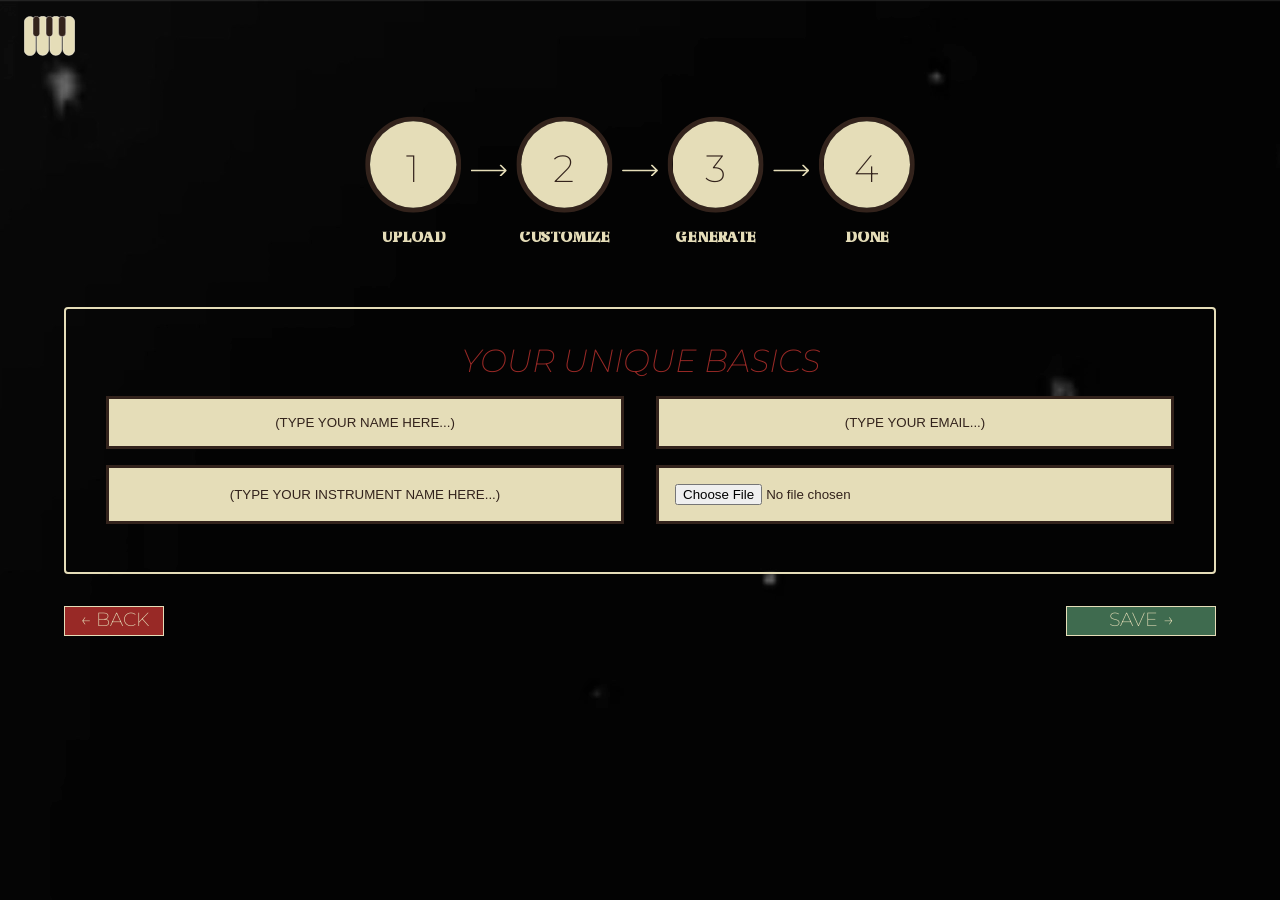
<file: generator-basics.html>
<!DOCTYPE html>
<html lang="en">

<head>
    <meta charset="UTF-8">
    <meta name="viewport" content="width=device-width, initial-scale=1.0">
    <meta name="robots" content="noindex">

    <link href="https://fonts.googleapis.com/css2?family=Montserrat:ital,wght@0,100..900;1,100..900&display=swap"
        rel="stylesheet">
    <link href="https://fonts.googleapis.com/css2?family=Katibeh&display=swap" rel="stylesheet">

    <link rel="icon" href="./favicon.ico" />

    <meta name="description"
        content="Unique Piano Generator helps you transform your acousic piano to a digital instrument - we do the coding, you create the sound!">


    <title>Generator - Basics</title>
    <link rel="stylesheet" href="style.css">
    <link rel="stylesheet" href="layout.css">
</head>

<body>

    <header class="site_header">
        <a href="index.html" class="header_logo">
            <img src="./svg_ikoner/emnesite_logo.svg" alt="Unique Piano Generator Logo">
        </a>

    </header>

    <main>


        <div class="trinindikator">
            <div class="trin upload_trin">
                <h3>1</h3>
                <h2>UPLOAD</h2>
            </div>
            <img class="pil_generator_sites" src="./svg_ikoner/Pil.svg" alt="Pil">
            <div class="trin customize_trin">
                <h3>2</h3>
                <h2>CUSTOMIZE</h2>
            </div>
            <img class="pil_generator_sites" src="./svg_ikoner/Pil.svg" alt="Pil">
            <div class="trin generate_trin">
                <h3>3</h3>
                <h2>GENERATE</h2>
            </div>
            <img class="pil_generator_sites" src="./svg_ikoner/Pil.svg" alt="Pil">
            <div class="trin done_trin">
                <h3>4</h3>
                <h2>DONE</h2>
            </div>
        </div>


        <div class="generator_form">
            <h3> YOUR UNIQUE BASICS</h3>

            <form class="generator_basics" onsubmit="return false">

                <input type="text" id="navn" name="navn" placeholder="(Type your name here...)">
                <input type="email" id="email" name="email" placeholder="(Type your email...)">
                <input type="text" id="instrument" name="navn" placeholder="(Type your instrument name here...)">
                <input type="file" id="upload_img" name="Upload" accept="image/*">
            </form>
        </div>

        <div class="back_save">
            <a class="back_knap" href="index.html">← BACK</a>
            <a class="save_knap" href="generator-upload.html">SAVE →</a>
        </div>

    </main>

    <script src="menu.js"></script>

</body>

</html>
</file>
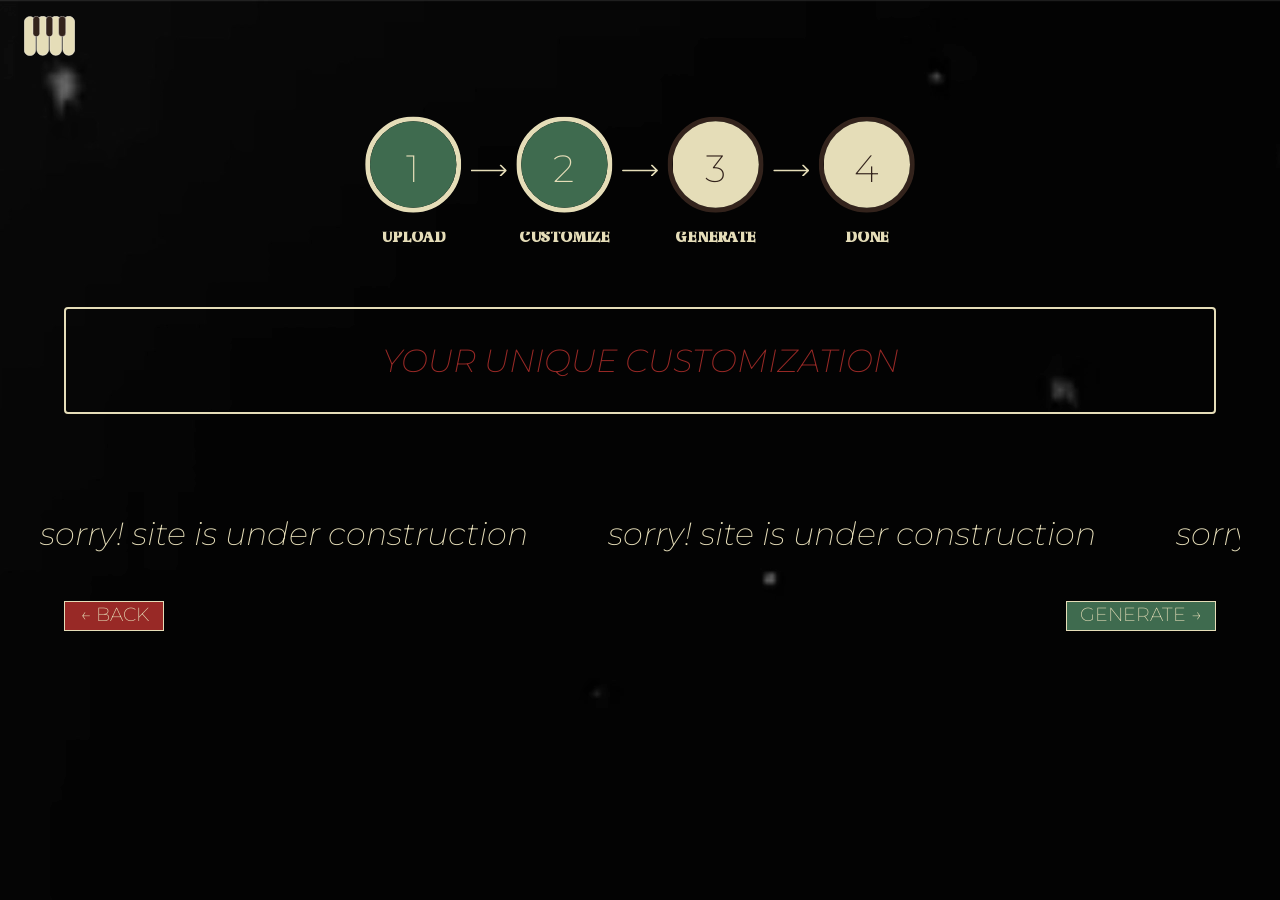
<file: generator-customize.html>
<!DOCTYPE html>
<html lang="en">

<head>
    <meta charset="UTF-8">
    <meta name="viewport" content="width=device-width, initial-scale=1.0">
    <meta name="robots" content="noindex">

    <link href="https://fonts.googleapis.com/css2?family=Montserrat:ital,wght@0,100..900;1,100..900&display=swap"
        rel="stylesheet">
    <link href="https://fonts.googleapis.com/css2?family=Katibeh&display=swap" rel="stylesheet">

    <link rel="icon" href="./favicon.ico" />

    <meta name="description"
        content="Unique Piano Generator helps you transform your acousic piano to a digital instrument - we do the coding, you create the sound!">

    <title>Generator - Customize</title>
    <link rel="stylesheet" href="style.css">
    <link rel="stylesheet" href="layout.css">
</head>

<body>

    <header class="site_header">
        <a href="index.html" class="header_logo">
            <img src="./svg_ikoner/emnesite_logo.svg" alt="Unique Piano Generator Logo">
        </a>

    </header>

    <main>


        <div class="trinindikator">
            <div class="trin upload_trin active_trin">
                <h3>1</h3>
                <h2>UPLOAD</h2>
            </div>
            <img class="pil_generator_sites" src="./svg_ikoner/Pil.svg" alt="Pil">
            <div class="trin upload_trin active_trin">
                <h3>2</h3>
                <h2>CUSTOMIZE</h2>
            </div>
            <img class="pil_generator_sites" src="./svg_ikoner/Pil.svg" alt="Pil">
            <div class="trin generate_trin">
                <h3>3</h3>
                <h2>GENERATE</h2>
            </div>
            <img class="pil_generator_sites" src="./svg_ikoner/Pil.svg" alt="Pil">
            <div class="trin done_trin">
                <h3>4</h3>
                <h2>DONE</h2>
            </div>
        </div>



        <div class="generator_form">
            <h3> YOUR UNIQUE CUSTOMIZATION</h3>
        </div>

        <section id="recording-guide" class="marquee">
            <h3><span>sorry! site is under construction &emsp;&emsp;</span>
                <span>sorry! site is under construction &emsp;&emsp;</span>
                <span>sorry! site is under construction &emsp;&emsp;</span>
                <span>sorry! site is under construction &emsp;&emsp;</span>
            </h3>
        </section>

        <div class="back_save">
            <a class="back_knap" href="generator-upload.html">← BACK</a>
            <a class="save_knap" href="generator-generate.html">GENERATE →</a>
        </div>

    </main>

    <script src="menu.js"></script>

</body>

</html>
</file>
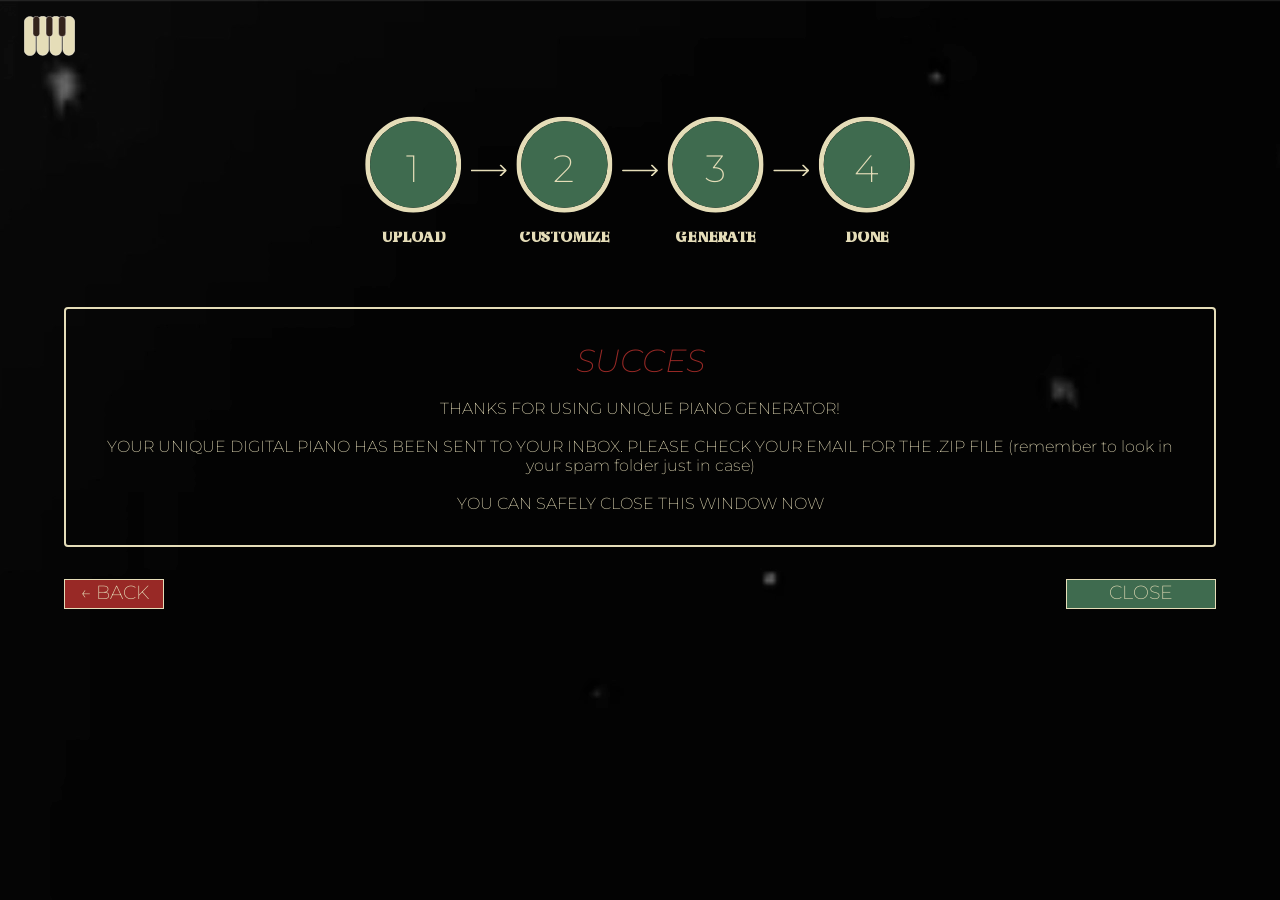
<file: generator-done.html>
<!DOCTYPE html>
<html lang="en">

<head>
    <meta charset="UTF-8">
    <meta name="viewport" content="width=device-width, initial-scale=1.0">
    <meta name="robots" content="noindex">

    <link href="https://fonts.googleapis.com/css2?family=Montserrat:ital,wght@0,100..900;1,100..900&display=swap"
        rel="stylesheet">
    <link href="https://fonts.googleapis.com/css2?family=Katibeh&display=swap" rel="stylesheet">

    <link rel="icon" href="./favicon.ico" />

    <meta name="description"
        content="Unique Piano Generator helps you transform your acousic piano to a digital instrument - we do the coding, you create the sound!">


    <title>Generator - Done</title>
    <link rel="stylesheet" href="style.css">
    <link rel="stylesheet" href="layout.css">
</head>

<body>

    <header class="site_header">
        <a href="index.html" class="header_logo">
            <img src="./svg_ikoner/emnesite_logo.svg" alt="Unique Piano Generator Logo">
        </a>

    </header>

    <main>


        <div class="trinindikator">
            <div class="trin upload_trin active_trin">
                <h3>1</h3>
                <h2>UPLOAD</h2>
            </div>
            <img class="pil_generator_sites" src="./svg_ikoner/Pil.svg" alt="Pil">
            <div class="trin upload_trin active_trin">
                <h3>2</h3>
                <h2>CUSTOMIZE</h2>
            </div>
            <img class="pil_generator_sites" src="./svg_ikoner/Pil.svg" alt="Pil">
            <div class="trin upload_trin active_trin">
                <h3>3</h3>
                <h2>GENERATE</h2>
            </div>
            <img class="pil_generator_sites" src="./svg_ikoner/Pil.svg" alt="Pil">
            <div class="trin upload_trin active_trin">
                <h3>4</h3>
                <h2>DONE</h2>
            </div>
        </div>


        <div class="generator_form">

            <h3> SUCCES</h3>

            <div class="done_form_text_center">
                <P><br>THANKS FOR USING UNIQUE PIANO GENERATOR! <br><br>

                    YOUR UNIQUE DIGITAL PIANO HAS BEEN SENT TO YOUR INBOX. PLEASE CHECK YOUR EMAIL FOR THE .ZIP FILE
                    (remember to look in your spam folder just in case) <br><br>

                    YOU CAN SAFELY CLOSE THIS WINDOW NOW</P>
            </div>

        </div>

        <div class="back_save">
            <a class="back_knap" href="generator-generate.html">← BACK</a>
            <a class="save_knap" href="index.html">CLOSE</a>
        </div>

    </main>

    <script src="menu.js"></script>

</body>

</html>
</file>
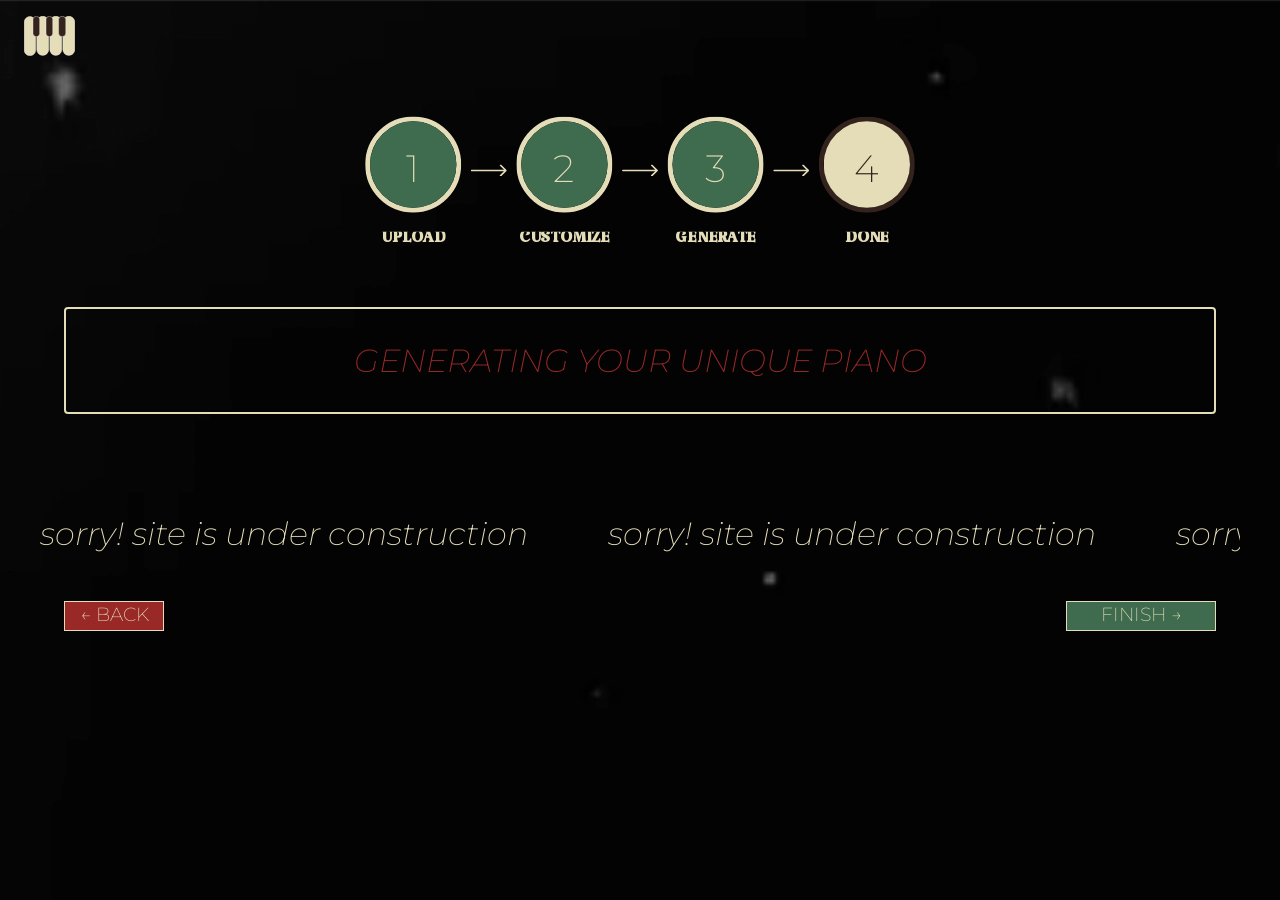
<file: generator-generate.html>
<!DOCTYPE html>
<html lang="en">

<head>
    <meta charset="UTF-8">
    <meta name="viewport" content="width=device-width, initial-scale=1.0">
    <meta name="robots" content="noindex">

    <link href="https://fonts.googleapis.com/css2?family=Montserrat:ital,wght@0,100..900;1,100..900&display=swap"
        rel="stylesheet">
    <link href="https://fonts.googleapis.com/css2?family=Katibeh&display=swap" rel="stylesheet">

    <link rel="icon" href="./favicon.ico" />

    <meta name="description"
        content="Unique Piano Generator helps you transform your acousic piano to a digital instrument - we do the coding, you create the sound!">

    <title>Generator - Generating</title>
    <link rel="stylesheet" href="style.css">
    <link rel="stylesheet" href="layout.css">
</head>

<body>

    <header class="site_header">
        <a href="index.html" class="header_logo">
            <img src="./svg_ikoner/emnesite_logo.svg" alt="Unique Piano Generator Logo">
        </a>

    </header>

    <main>


        <div class="trinindikator">
            <div class="trin upload_trin active_trin">
                <h3>1</h3>
                <h2>UPLOAD</h2>
            </div>
            <img class="pil_generator_sites" src="./svg_ikoner/Pil.svg" alt="Pil">
            <div class="trin upload_trin active_trin">
                <h3>2</h3>
                <h2>CUSTOMIZE</h2>
            </div>
            <img class="pil_generator_sites" src="./svg_ikoner/Pil.svg" alt="Pil">
            <div class="trin upload_trin active_trin">
                <h3>3</h3>
                <h2>GENERATE</h2>
            </div>
            <img class="pil_generator_sites" src="./svg_ikoner/Pil.svg" alt="Pil">
            <div class="trin done_trin">
                <h3>4</h3>
                <h2>DONE</h2>
            </div>
        </div>



        <div class="generator_form">
            <h3>GENERATING YOUR UNIQUE PIANO </h3>
        </div>

        <section id="recording-guide" class="marquee">
            <h3><span>sorry! site is under construction &emsp;&emsp;</span>
                <span>sorry! site is under construction &emsp;&emsp;</span>
                <span>sorry! site is under construction &emsp;&emsp;</span>
                <span>sorry! site is under construction &emsp;&emsp;</span>
            </h3>
        </section>

        <div class="back_save">
            <a class="back_knap" href="generator-customize.html">← BACK</a>
            <a class="save_knap" href="generator-done.html">FINISH →</a>
        </div>

    </main>

    <script src="menu.js"></script>

</body>

</html>
</file>
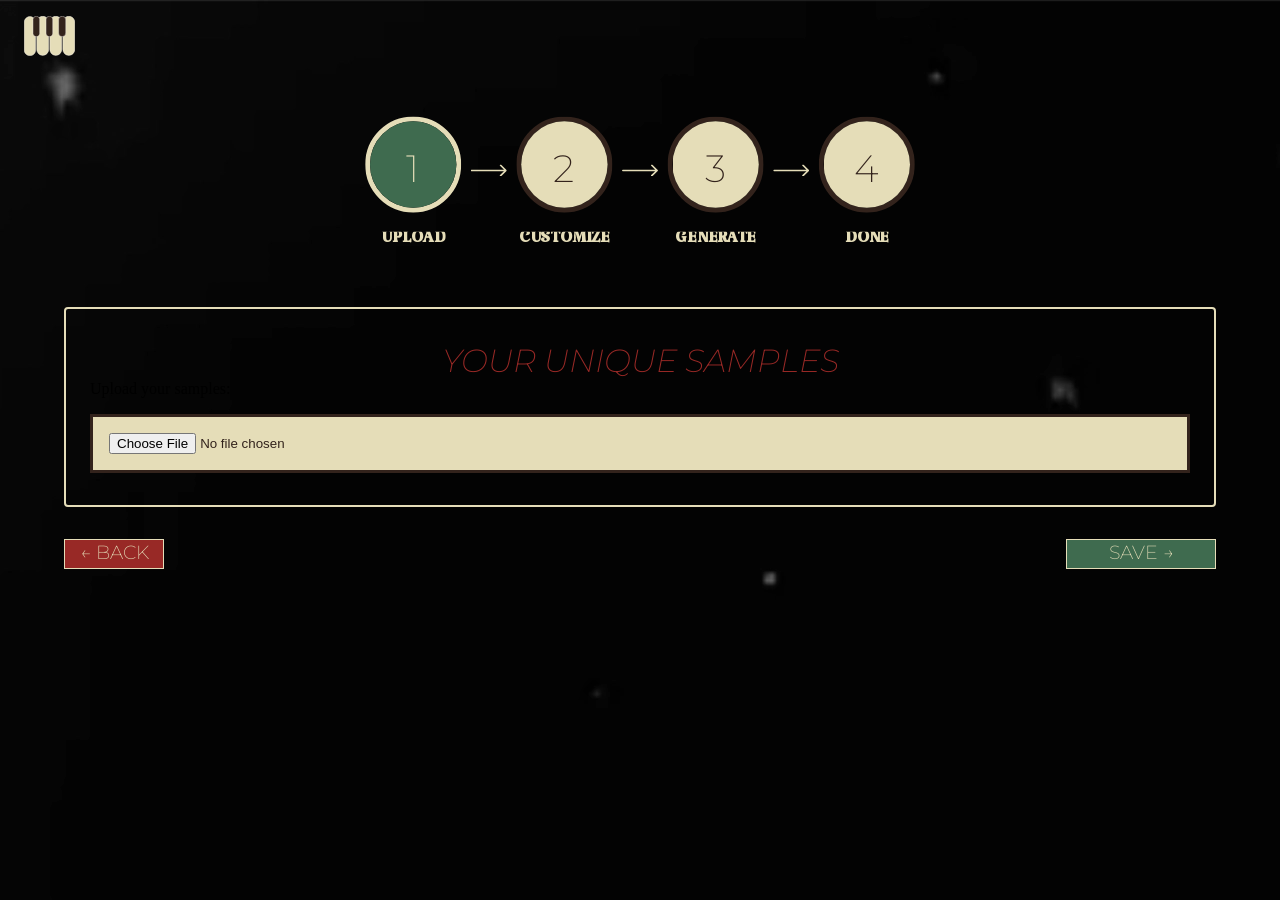
<file: generator-upload.html>
<!DOCTYPE html>
<html lang="en">

<head>
    <meta charset="UTF-8">
    <meta name="viewport" content="width=device-width, initial-scale=1.0">
    <meta name="robots" content="noindex">

    <link href="https://fonts.googleapis.com/css2?family=Montserrat:ital,wght@0,100..900;1,100..900&display=swap"
        rel="stylesheet">
    <link href="https://fonts.googleapis.com/css2?family=Katibeh&display=swap" rel="stylesheet">

    <link rel="icon" href="./favicon.ico" />

    <meta name="description"
        content="Unique Piano Generator helps you transform your acousic piano to a digital instrument - we do the coding, you create the sound!">


    <title>Generator - Upload</title>
    <link rel="stylesheet" href="style.css">
    <link rel="stylesheet" href="layout.css">
</head>

<body>

    <header class="site_header">
        <a href="index.html" class="header_logo">
            <img src="./svg_ikoner/emnesite_logo.svg" alt="Unique Piano Generator Logo">
        </a>

    </header>

    <main>


        <div class="trinindikator">
            <div class="trin upload_trin active_trin">
                <h3>1</h3>
                <h2>UPLOAD</h2>
            </div>
            <img class="pil_generator_sites" src="./svg_ikoner/Pil.svg" alt="Pil">
            <div class="trin customize_trin">
                <h3>2</h3>
                <h2>CUSTOMIZE</h2>
            </div>
            <img class="pil_generator_sites" src="./svg_ikoner/Pil.svg" alt="Pil">
            <div class="trin generate_trin">
                <h3>3</h3>
                <h2>GENERATE</h2>
            </div>
            <img class="pil_generator_sites" src="./svg_ikoner/Pil.svg" alt="Pil">
            <div class="trin done_trin">
                <h3>4</h3>
                <h2>DONE</h2>
            </div>
        </div>

        <div class="generator_form">
            <h3> YOUR UNIQUE SAMPLES</h3>

            <form class="generator_upload" onsubmit="return false">
                <label for="upload_sample">Upload your samples:</label>
                <input type="file" id="upload_sample" name="UploadSample" accept="audio/*">
            </form>
        </div>

        <div class="back_save">
            <a class="back_knap" href="generator-basics.html">← BACK</a>
            <a class="save_knap" href="generator-customize.html">SAVE →</a>
        </div>

    </main>

    <script src="menu.js"></script>

</body>

</html>
</file>
<file: style.css>
/*************** Reset *********************/
* {
  margin: 0;
  padding: 0;
  box-sizing: border-box;
  overflow-x: hidden;
}
img {
  width: 100%;
  height: auto;
  display: block;
}

/*************** Baggrund *********************/

body {
  background-image: url(./imgs/Baggrund\ til\ uploadsite\ 1\ -\ Emnesite.webp);
  background: cover fixed;
  background-attachment: fixed;
}

/*************** Header *********************/

.site_header {
  position: fixed;
  top: 0;
  left: 0;
  width: 100%;
  z-index: 100;
  display: flex;
  justify-content: space-between;
  align-items: center;
  padding: 1rem 1.5rem;
  box-sizing: border-box;
}

.header_logo img {
  display: block;
  height: 2.5rem;
  width: auto;
}

.site_header {
  /*** det er den her kode der ændre farven ved scrolle ***/
  background-color: transparent;
  animation: fra-gennemsigtig-til-farve linear both;
  animation-timeline: scroll();
  animation-range: calc(100svh - 80px) 100svh;
}

@keyframes fra-gennemsigtig-til-farve {
  to {
    background-color: #982926;
  }
}

/*************** Menu-knap *********************/

.header_menu {
  font-family: Montserrat, sans-serif;
  font-size: 1rem;
  color: #e5ddb8;
  background: #982926;
  border: 1px solid #e5ddb8;
  border-radius: 3px;
  padding: 0.4rem 0.8rem;
  cursor: pointer;
}

/*************** Dropdown-menu *********************/

nav {
  display: none;
  position: fixed;
  top: 4.5rem; /*** gør sådan at den røde header og menu hænger sammen ***/
  width: 100%;
  z-index: 100;
  background-color: #982926;
  padding: 1rem 1rem;
  text-align: end;
}

nav.active {
  display: block;
}

nav li {
  margin: 0.5rem 2.3rem 0rem 0rem; /* styrer margin, så tekst flytter sig */
}

/* Udseende på linkene */
nav a {
  font-family: Montserrat, sans-serif;
  font-size: 1.5rem;
  font-style: italic;
  font-weight: 200;
  color: #e5ddb8;
}

/*************** Tekst-fonte *********************/

h1 {
  font-family: Montserrat, sans-serif;
  font-size: 2.75rem;
  font-weight: 200;
  color: #e5ddb8;
  line-height: 0.85;
}

h2 {
  font-family: Katibeh, serif;
  font-size: 1.3rem;
  color: #e5ddb8;
  line-height: 1;
}

.index_tagline h2 {
  font-size: 1.75rem;
}

h3 {
  font-family: Montserrat, sans-serif;
  font-size: 2rem;
  font-style: italic;
  font-weight: 200;
  color: #e5ddb8;
  white-space: nowrap; /*** sørger for at alt blir på en linje ***/

  display: block;
}

p {
  font-family: Montserrat, sans-serif;
  font-size: 1rem;
  font-weight: 200;
  color: #e5ddb8;
}

/*************** Tekst-animationer *********************/

h3 span {
  display: inline-block;
  animation: tekst_ruller_over_skærm 8s linear infinite;
}

@keyframes tekst_ruller_over_skærm {
  0% {
    transform: translateX(0);
  }
  100% {
    transform: translateX(-100%);
  }
}

/*************** Guide-box *********************/

.guide_boxes {
  background-color: #982926;
  border: 1px solid #681815;
}

/*************** Videoguide-box, ramme *********************/
.video_guide {
  &:hover {
    cursor: pointer;
  }

  @media (width > 700px) {
    border: 1.5px solid #e5ddb8;
  }
}

/*************** Generator CTA-knap *********************/

.generator_cta {
  display: block;
  width: 300px;
  max-width: 100%;
  margin: 0 auto 3rem;
  padding: 4.5rem;
  border: 1px solid #e5ddb8;
  background-color: transparent;
  text-decoration: none;
  cursor: pointer;
  transition: background-color 0.3s;
}

.generator_ikon {
  display: block;
  width: 100%;
  animation: rotation 14s linear infinite;
  transition: filter 0.3s;
}

@keyframes rotation {
  from {
    transform: rotate(0deg);
  }
  to {
    transform: rotate(-360deg);
  }
}

.generator_cta:hover {
  background-color: #e5ddb8;
}

.generator_cta:hover .generator_ikon {
  filter: brightness(0);
}

/*************** Generator-form - Trinindikator *********************/

.trin h3 {
  width: 80px;
  height: 80px;
  border: 4px solid #33231c;
  border-radius: 50%;
  background-color: #e5ddb8;
  color: #33231c;
  font-style: normal;
  font-size: 2rem;
  line-height: 80px;
  text-align: center;
}

.active_trin h3 {
  background-color: #3f6b4f;
  color: #e5ddb8;
  border: 4px solid #e5ddb8;
}
.trin h2 {
  font-size: 1.2rem;
  text-align: center;
}

/*************** Genrator-form - Basics *********************/

.generator_form {
  border: 2px solid #e5ddb8;
  border-radius: 4px;
}

.generator_form h3 {
  color: #982926;
}

.generator_basics {
  padding: 1rem;
  border-radius: 4px;
  font-family: Montserrat, sans-serif;
  font-size: 1rem;
}

input {
  background-color: #e5ddb8;
  border: 3px solid #33231c;
  padding: 1rem;
  color: #33231c;
  text-align: center;
}

.generator_basics input::placeholder {
  color: #33231c;
  text-transform: uppercase;
}

.felt_email p {
  margin-top: 0.75rem;
  text-transform: uppercase;
  font-size: 0.8rem;
}

.done_form_text_center {
  text-align: center;
}

.save_knap {
  display: block;
  text-decoration: none;
  text-align: center;
  width: 150px;
  height: 30px;
  background-color: #3f6b4f;
  border: 1px solid #e5ddb8;
  color: #e5ddb8;
  font-family: Montserrat, sans-serif;
  font-size: 1.2rem;
  font-weight: 200;
  cursor: pointer;
}

.save_knap:hover {
  background-color: #e5ddb8;
  color: #3f6b4f;
}

.back_knap {
  display: block;
  text-decoration: none;
  text-align: center;
  width: 100px;
  height: 30px;
  background-color: #982926;
  border: 1px solid #e5ddb8;
  color: #e5ddb8;
  font-family: Montserrat, sans-serif;
  font-size: 1.2rem;
  font-weight: 200;
  cursor: pointer;
}

.back_knap:hover {
  background-color: #e5ddb8;
  color: #982926;
}

/*************** Footer Design *********************/

footer h1 {
  font-family: Montserrat, sans-serif;
  font-size: 1.75rem;
  font-weight: 200;
  color: #e5ddb8;
  line-height: 0.85;
  text-align: center;
  margin: 50px 0px 20px;
}

footer h2 {
  font-family: Katibeh, serif;
  font-size: 1.3rem;
  color: #e5ddb8;
  line-height: 1;
  text-align: center;
}
</file>
<file: layout.css>
main {
  margin-inline: auto;
  max-width: 1200px;
}

/*************** Index_Hero *********************/

.index_hero {
  position: relative;
  isolation: isolate;
  width: 100%;
  height: 100vh; /*** De her to får hero til at fylde hele skærmens højde på både mobil og desktop ***/
  height: 100svh; /*** De her to får hero til at fylde hele skærmens højde på både mobil og desktop ***/
  overflow: hidden;
  display: grid;
  grid-template-rows: 1fr 1fr;
  justify-items: center;
  text-align: center;
  padding-inline: 1.5rem;
}

.video_hero {
  position: absolute;
  width: 100%;
  height: 100%;
  object-fit: cover;
  z-index: -1;
}

.index_hero h1 {
  padding-top: 10rem;
}

.index_hero h2 {
  padding-top: 10rem;
}

/*************** Index_Tagline *********************/

.index_tagline {
  margin-top: 50px;
  text-align: center;
}

/*************** Index_Marquee *********************/
.marquee {
  margin-top: 100px;
  margin-bottom: 40px;
  width: 100%;
  overflow: hidden;
}

/*************** Index_Guide *********************/

.guide_section {
  position: relative;
  isolation: isolate;
  overflow: hidden;
  padding: 3rem 1rem;
}

.guide_baggrund {
  position: absolute;
  inset: 0;
  width: 100%;
  height: 100%;
  object-fit: cover;
  z-index: -1;
}

/*** note: Swipe-slideren til mobil-visning ***/
.guide_slider {
  display: flex;
  gap: 1rem;
  overflow-x: auto;
  scroll-snap-type: x mandatory;
  scrollbar-width: none;
}

/*** note: DESKTOP: 5 bokse i række og Compatibility under som i prototypen ***/
@media (width>800px) /*Jeg laver den her på 900px da den ellers brækker forkert over med overskriften i guide, så den ikke er læsbar*/ {
  .guide_slider {
    display: grid;
    grid-template-columns: repeat(5, 1fr);
    gap: 1.5rem;
    overflow: visible;
  }

  .box_compatibility {
    grid-column: 2 / 5;
    aspect-ratio: auto;
  }
}

.guide_boxes {
  display: grid;
  grid-template-columns: 1fr auto; /***** note: det betyder at der er to kolonner men den første fylder alt det er er plads til ift. auto's størrelse***/
  align-content: start;
  gap: 0.5rem 1rem;
  padding: 1.25rem;
  flex: 0 0 85%; /***note: 1. tal: siger at box ikke må vokse***/
  min-width: 0;
  scroll-snap-align: center;
}

.guide_boxes h2 {
  grid-column: 1;
  grid-row: 1;
}

.guide_boxes p {
  grid-column: 1 / -1;
  grid-row: 2;
}

.guide_boxes img {
  grid-column: 2;
  grid-row: 1;
  width: clamp(56px, 6vw, 80px);
  height: auto;
}

/*************** Video_Guide *********************/

.video_guide {
  display: block;
  width: 100%;
  max-width: 900px;
  height: auto;
  justify-items: center;
  margin: 0 auto;
}

/*************** Generator_CTA *********************/

.generator_cta {
  margin-top: 130px;
}

/*************** Generator / upload form  på Indexet *********************/

@media (width>800px) {
  .generator_cta {
    width: 500px;
  }
}

/*************** Generator - Trinindikator *********************/

.trinindikator {
  display: grid;
  grid-template-columns: repeat(7, auto); /* 4 trin + 3 pile = 7 kolonner */
  justify-content: center;
  align-items: start;
  column-gap: 0.5rem;
  padding-inline: 1.5rem;
  margin-top: 8rem;
}

.trin {
  display: grid;
  justify-items: center;
  gap: 1rem;
}

.pil_generator_sites {
  width: 30px;
  align-self: start;
  margin-top: 40px;
}

@media (min-width: 800px) {
  .trinindikator {
    scale: 1.2;
  }
}

/*************** Generator-form *********************/

.generator_form {
  display: grid;
  justify-items: center;
  padding: 2rem 1.5rem;
  margin: 4rem 1.5rem 0 1.5rem;
}

/**** Basics ****/
/* MOBIL: alt under hinanden */
.generator_basics {
  display: grid;
  grid-template-columns: 1fr;
  gap: 1rem;
  width: 100%;
}

.generator_basics input {
  width: 100%;
}

/**** DESKTOP: så den kommer op i 2 kolonner ****/
@media (min-width: 800px) {
  .generator_basics {
    grid-template-columns: 1fr 1fr;
    gap: 1rem 2rem;
  }
  .felt_navn {
    grid-column: 1;
    grid-row: 1;
  }
  .felt_email {
    grid-column: 1;
    grid-row: 2;
  }
  .felt_instrument {
    grid-column: 2;
    grid-row: 1;
  }
  .felt_billede {
    grid-column: 2;
    grid-row: 2;
  }
}

/**** Upload ****/
.generator_upload {
  display: grid;
  grid-template-columns: 1fr;
  gap: 1rem;
  width: 100%;
}

/*************** Save-knap *********************/

.back_save {
  display: grid;
  grid-template-columns: 1fr 1fr;
  margin-top: 2rem;
}

.save_knap {
  margin-right: 1.5rem;
  justify-self: end;
}

.back_knap {
  margin-left: 1.5rem;
  justify-self: start;
}
</file>
